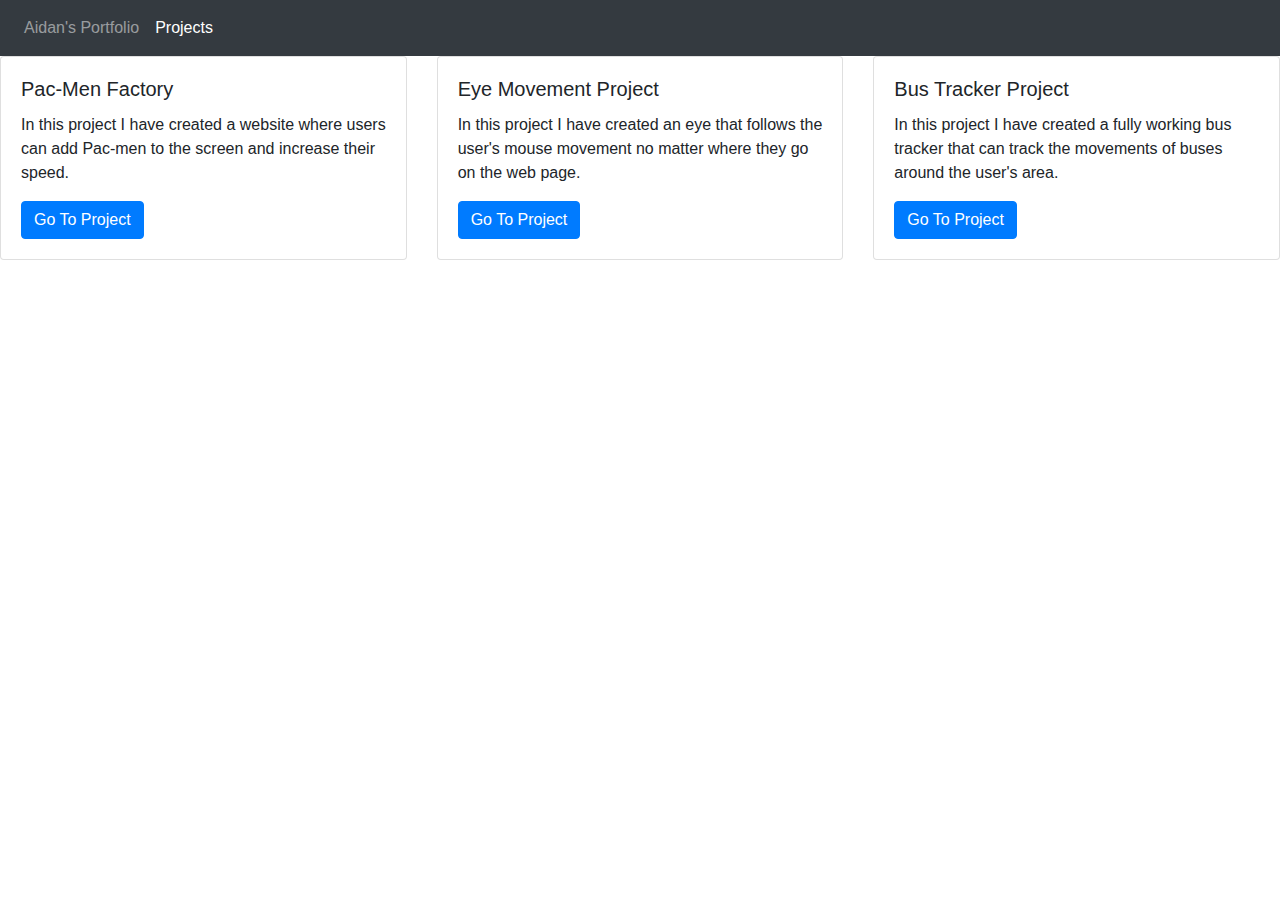
<file: projects.html>
<!DOCTYPE html>
<html>
  <head>
    <link rel="stylesheet" type="text/css" href="styles.css"> 
        <link rel="stylesheet" href="https://stackpath.bootstrapcdn.com/bootstrap/4.3.1/css/bootstrap.min.css" integrity="sha384-ggOyR0iXCbMQv3Xipma34MD+dH/1fQ784/j6cY/iJTQUOhcWr7x9JvoRxT2MZw1T" crossorigin="anonymous">
        <script src="https://code.jquery.com/jquery-3.3.1.slim.min.js" integrity="sha384-q8i/X+965DzO0rT7abK41JStQIAqVgRVzpbzo5smXKp4YfRvH+8abtTE1Pi6jizo" crossorigin="anonymous"></script>
        <script src="https://cdnjs.cloudflare.com/ajax/libs/popper.js/1.14.7/umd/popper.min.js" integrity="sha384-UO2eT0CpHqdSJQ6hJty5KVphtPhzWj9WO1clHTMGa3JDZwrnQq4sF86dIHNDz0W1" crossorigin="anonymous"></script>
        <script src="https://stackpath.bootstrapcdn.com/bootstrap/4.3.1/js/bootstrap.min.js" integrity="sha384-JjSmVgyd0p3pXB1rRibZUAYoIIy6OrQ6VrjIEaFf/nJGzIxFDsf4x0xIM+B07jRM" crossorigin="anonymous"></script>

  </head>
    <body>
        
    

    <nav class="navbar navbar-expand-sm bg-dark navbar-dark">
        <ul class="navbar-nav">
          <li class="nav-item">
            <a class="nav-link" href="index.html">Aidan's Portfolio</a>
          </li>
          <li class="nav-item active">
            <a class="nav-link" href="#">Projects</a>
          </li>
        </ul>
      </nav>

      <div class="row">
        <div class="col-sm-4">
          <div class="card">
            <div class="card-body">
              <h5 class="card-title">Pac-Men Factory</h5>
              <p class="card-text">In this project I have created a website where users can add Pac-men to the screen and increase their speed.</p>
              <a href="https://fishymonger.github.io/PacMen-Factory/" class="btn btn-primary">Go To Project</a>
            </div>
          </div>
        </div>
        <div class="col-sm-4">
          <div class="card">
            <div class="card-body">
              <h5 class="card-title">Eye Movement Project</h5>
              <p class="card-text">In this project I have created an eye that follows the user's mouse movement no matter where they go on the web page.</p>
              <a href="https://fishymonger.github.io/Eye-Movement/" class="btn btn-primary">Go To Project</a>
            </div>
          </div>
        </div>
        <div class="col-sm-4">
          <div class="card">
            <div class="card-body">
              <h5 class="card-title">Bus Tracker Project</h5>
              <p class="card-text">In this project I have created a fully working bus tracker that can track the movements of buses around the user's area.</p>
              <a href="#" class="btn btn-primary">Go To Project</a>
            </div>
          </div>
        </div>
      </div>

</html>
</file>
<file: styles.css>
body {
    margin: 0;
    padding: 0;
    background: lightcoral;
  }

  h1{
      margin: 0;
      padding: 0;

      font-family: Arial, Helvetica, sans-serif;
      font-weight: bold;
      font-size: 75px;
      text-align: center;
  }

  h2{
    margin: 0;
    padding: 0;

    font-family: Arial, Helvetica, sans-serif;
    font-weight: bold;
}

p{
    margin: 0;
    padding: 0;

    font-family: Arial, Helvetica, sans-serif;
}
</file>
